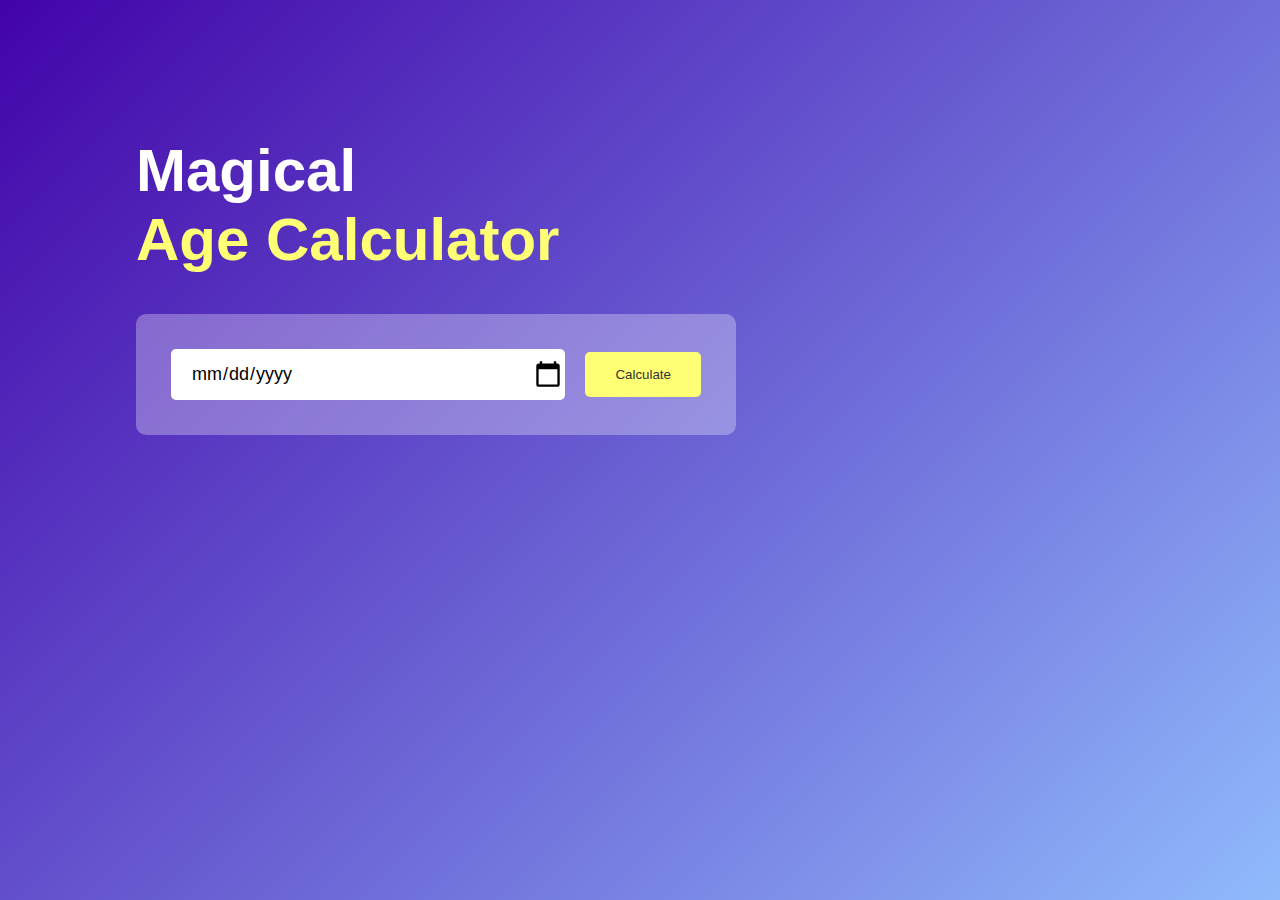
<file: age-calculator/index.html>
<!DOCTYPE html>
<html lang="en">

<head>
    <meta charset="UTF-8">
    <meta name="viewport" content="width=device-width, initial-scale=1.0">
    <title>Age Calculator</title>
    <link rel='stylesheet' type='text/css' media='screen' href='style.css'>
</head>

<body>
    <div class="container">
        <div class="calculator">
            <h1>Magical<br><span>Age Calculator</span></h1>
            <div class="input-box">
                <input type="date" id="date">
                <button onclick="calculateAge()">Calculate</button>
            </div>
            <p id="result"></p>
        </div>
    </div>
    <script src="script.js"></script>
</body>

</html>
</file>
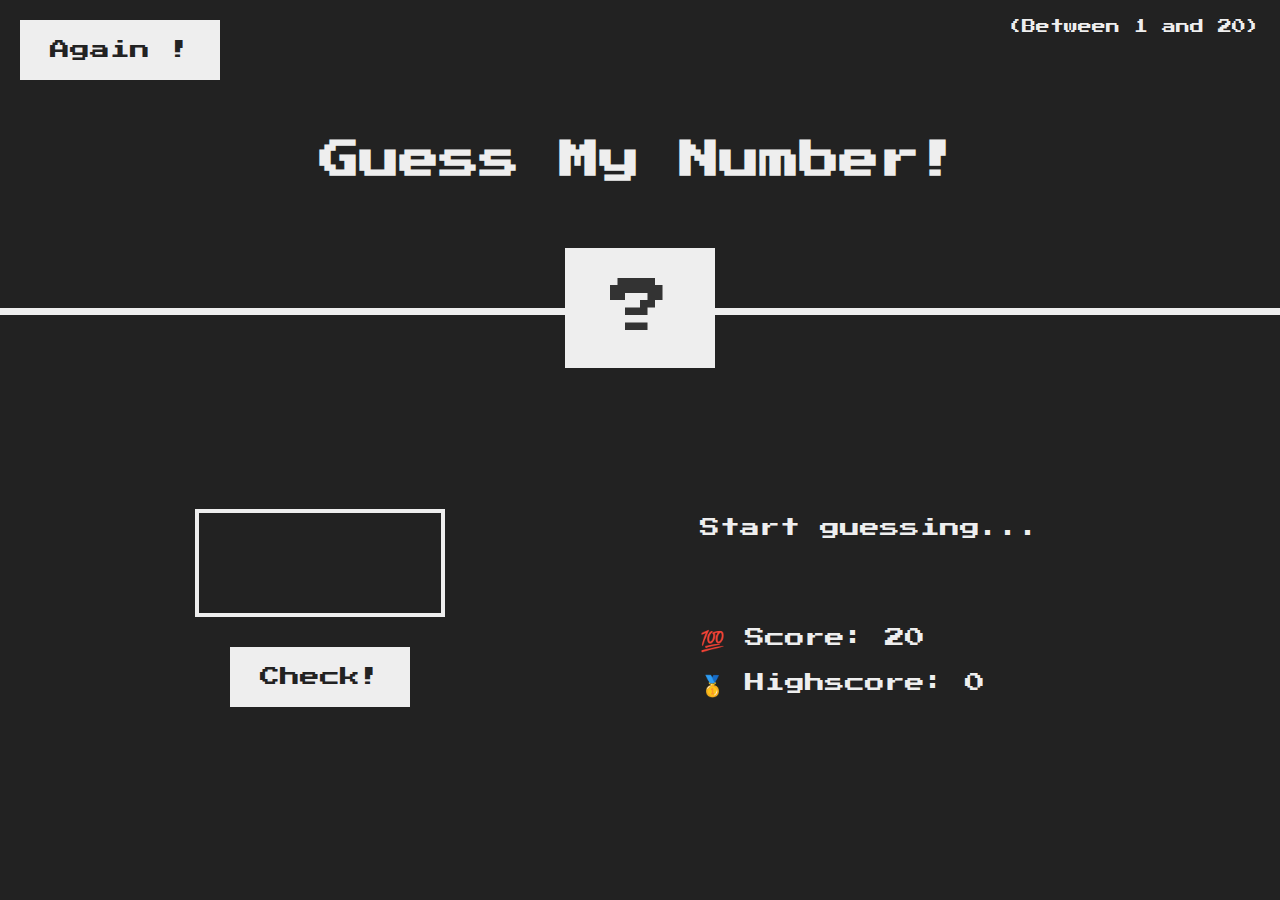
<file: guess-my-number/index.html>
<!DOCTYPE html>
<html lang="en">

<head>
    <meta charset="UTF-8" />
    <meta name="viewport" content="width=device-width, initial-scale=1.0" />
    <title>Guess My Number</title>
    <link rel="stylesheet" type="text/css" media="screen" href="style.css" />
</head>
<header>
    <h1>Guess My Number!</h1>
    <p class="between">(Between 1 and 20)</p>
    <button class="btn again">Again !</button>
    <div class="number">?</div>
</header>
<main>
    <section class="left">
        <input type="number" class="guess">
        <button class="btn check">Check!</button>
    </section>
    <section class="right">
        <p class="message">Start guessing...</p>
        <p class="label-score">💯 Score: <span class="score">20</span></p>
        <p class="high-score">🥇 Highscore: <span class="highscore">0</span></p>
    </section>
</main>

<body>
    <script src="script.js"></script>
</body>

</html>
</file>
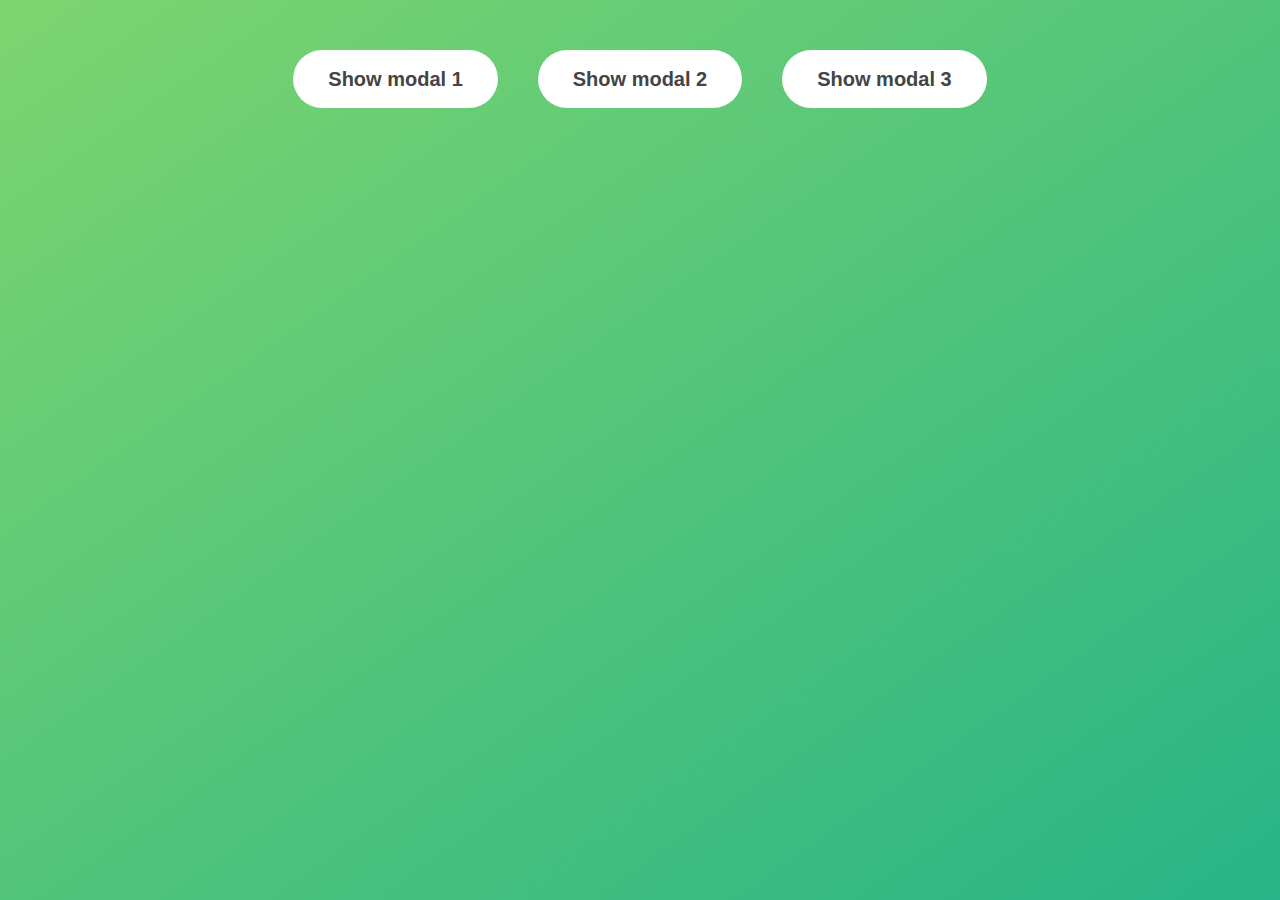
<file: modal-window/index.html>
<!DOCTYPE html>
<html lang="en">

<head>
    <meta charset="UTF-8" />
    <meta name="viewport" content="width=device-width, initial-scale=1.0" />
    <meta http-equiv="X-UA-Compatible" content="ie=edge" />
    <link rel="stylesheet" href="style.css" />
    <title>Modal window</title>
</head>

<body>
    <button class="show-modal">Show modal 1</button>
    <button class="show-modal">Show modal 2</button>
    <button class="show-modal">Show modal 3</button>

    <div class="modal hidden">
        <button class="close-modal">&times;</button>
        <h1>I'm a modal window 😍</h1>
        <p>
            Lorem ipsum dolor sit amet, consectetur adipisicing elit, sed do eiusmod
            tempor incididunt ut labore et dolore magna aliqua. Ut enim ad minim
            veniam, quis nostrud exercitation ullamco laboris nisi ut aliquip ex ea
            commodo consequat. Duis aute irure dolor in reprehenderit in voluptate
            velit esse cillum dolore eu fugiat nulla pariatur. Excepteur sint
            occaecat cupidatat non proident, sunt in culpa qui officia deserunt
            mollit anim id est laborum.
        </p>
    </div>
    <div class="overlay hidden"></div>

    <script src="script.js"></script>
</body>

</html>
</file>
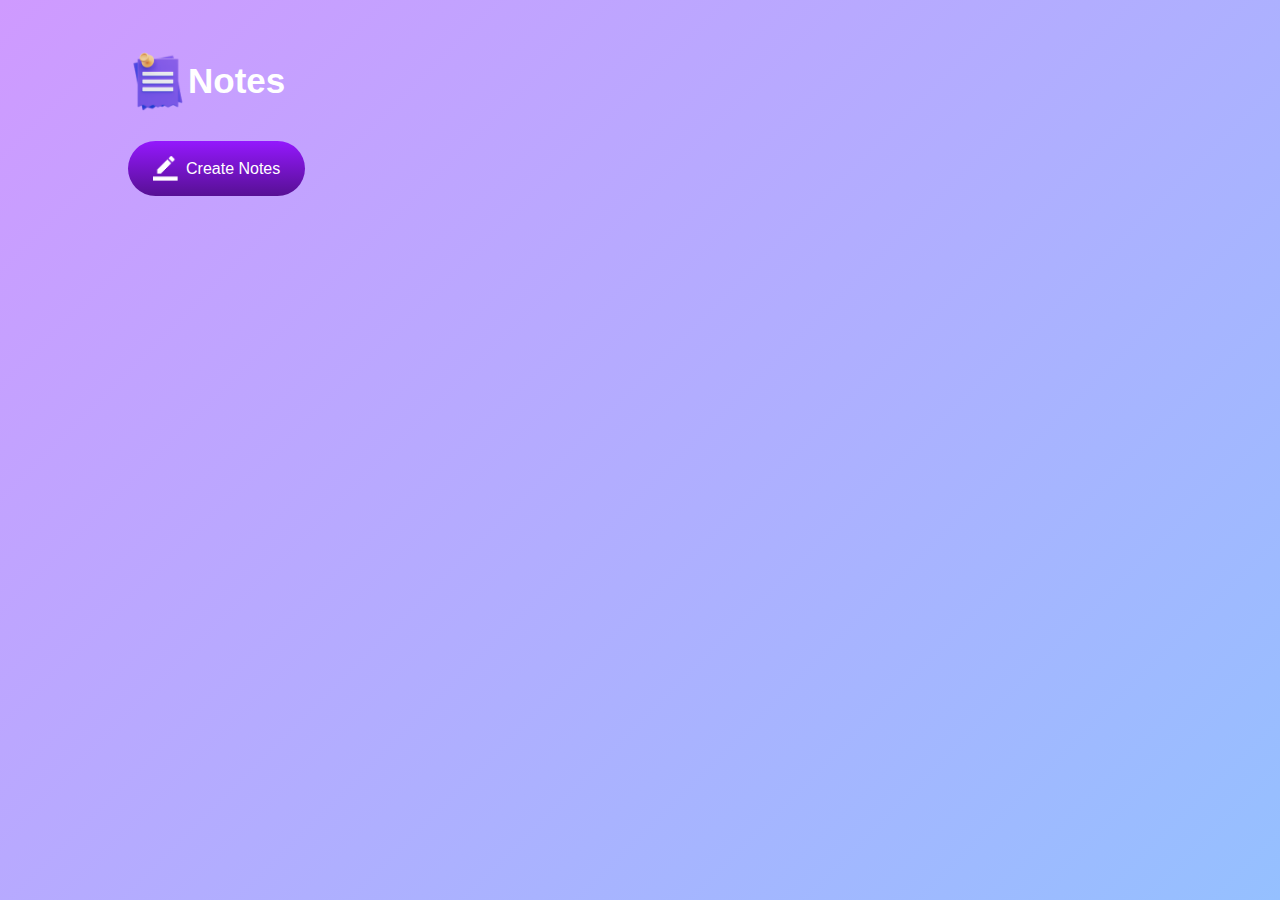
<file: notes-app/index.html>
<!DOCTYPE html>
<html lang="en">

<head>
    <meta charset="UTF-8">
    <meta name="viewport" content="width=device-width, initial-scale=1.0">
    <title>Notes App</title>
    <link rel='stylesheet' type='text/css' media='screen' href='style.css'>
</head>

<body>
    <div class="container">
        <h1><img src="images/notes.png"> Notes</h1>
        <button class="btn"> <img src="images/edit.png"> Create Notes</button>
        <div class="notes-container">
            <!-- <p contenteditable="true" class="input-box">
                <img src="images/delete.png">
            </p> -->
        </div>
    </div>
    <script src="script.js"></script>
</body>

</html>
</file>
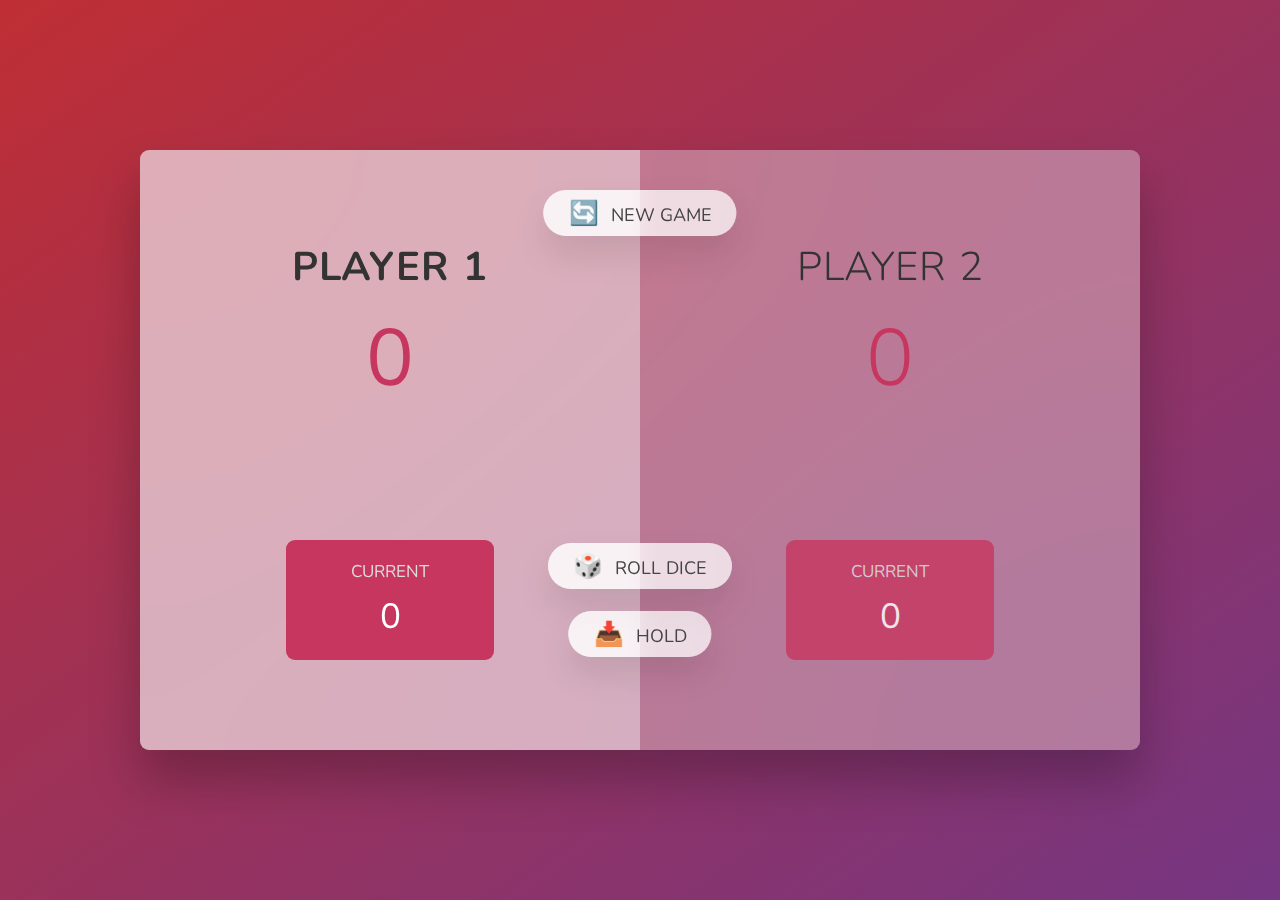
<file: pig-game/index.html>
<!DOCTYPE html>
<html lang="en">

<head>
    <meta charset="UTF-8" />
    <meta name="viewport" content="width=device-width, initial-scale=1.0" />
    <meta http-equiv="X-UA-Compatible" content="ie=edge" />
    <link rel="stylesheet" href="style.css" />
    <title>Pig Game</title>
</head>

<body>
    <main>
        <section class="player player--0 player--active">
            <h2 class="name" id="name--0">Player 1</h2>
            <p class="score" id="score--0">43</p>
            <div class="current">
                <p class="current-label">Current</p>
                <p class="current-score" id="current--0">0</p>
            </div>
        </section>
        <section class="player player--1">
            <h2 class="name" id="name--1">Player 2</h2>
            <p class="score" id="score--1">24</p>
            <div class="current">
                <p class="current-label">Current</p>
                <p class="current-score" id="current--1">0</p>
            </div>
        </section>

        <img src="images/dice-5.png" alt="Playing dice" class="dice" />
        <button class="btn btn--new">🔄 New game</button>
        <button class="btn btn--roll">🎲 Roll dice</button>
        <button class="btn btn--hold">📥 Hold</button>
    </main>
    <script src="script.js"></script>
</body>

</html>
</file>
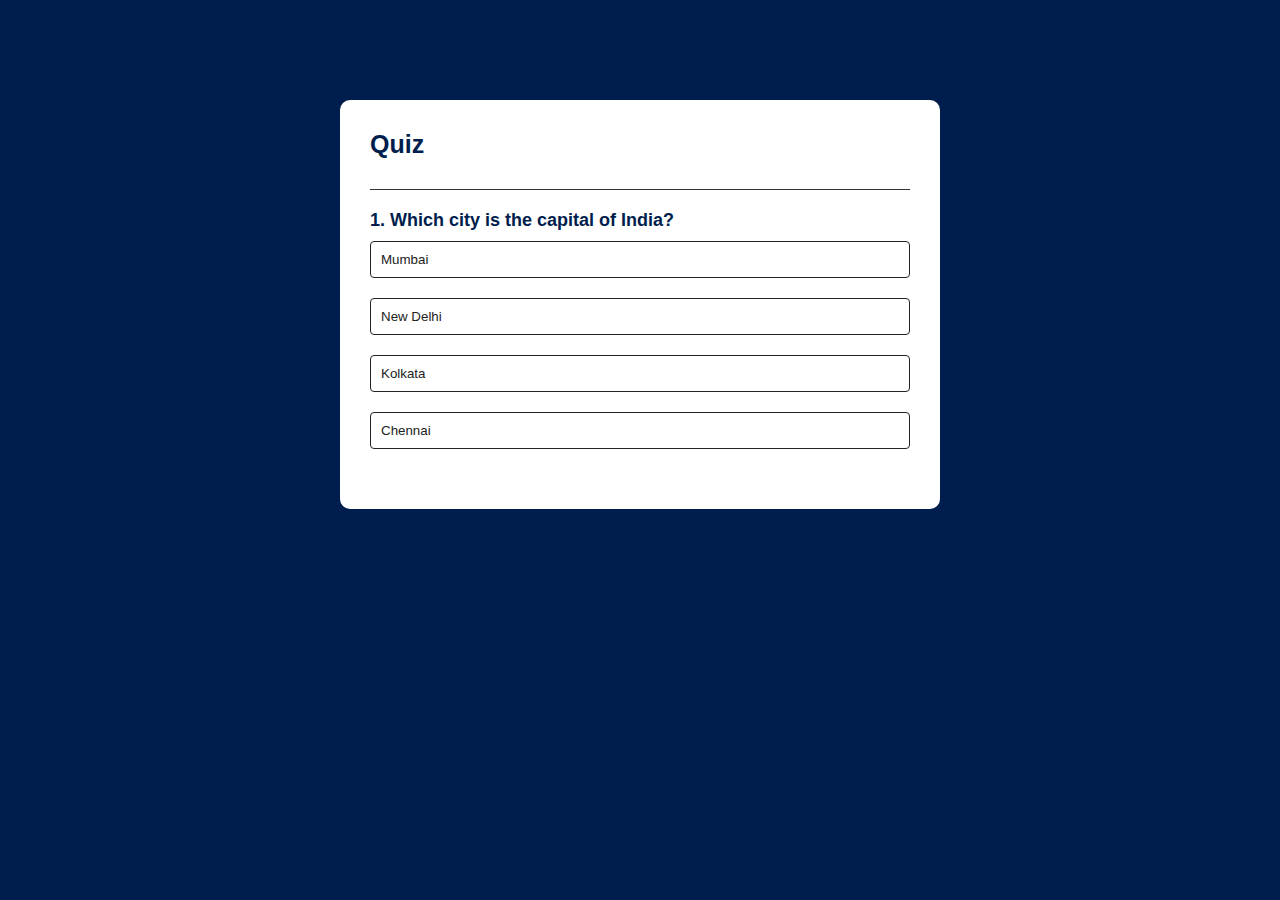
<file: quiz-app/index.html>
<!DOCTYPE html>
<html lang="en">

<head>
    <meta charset="UTF-8">
    <meta name="viewport" content="width=device-width, initial-scale=1.0">
    <title>Quiz App</title>
    <link rel='stylesheet' type='text/css' media='screen' href='style.css'>
</head>

<body>
    <div class="app">
        <h1>Quiz</h1>
        <div class="quiz">
            <h2 id="question">Questions here.</h2>
            <div id="answer-buttons">
                <button class="btn">Ans 1</button>
                <button class="btn">Ans 2</button>
                <button class="btn">Ans 3</button>
                <button class="btn">Ans 4</button>
            </div>
            <button id="next-btn">Next</button>
        </div>
    </div>

    <script src="script.js"></script>
</body>

</html>
</file>
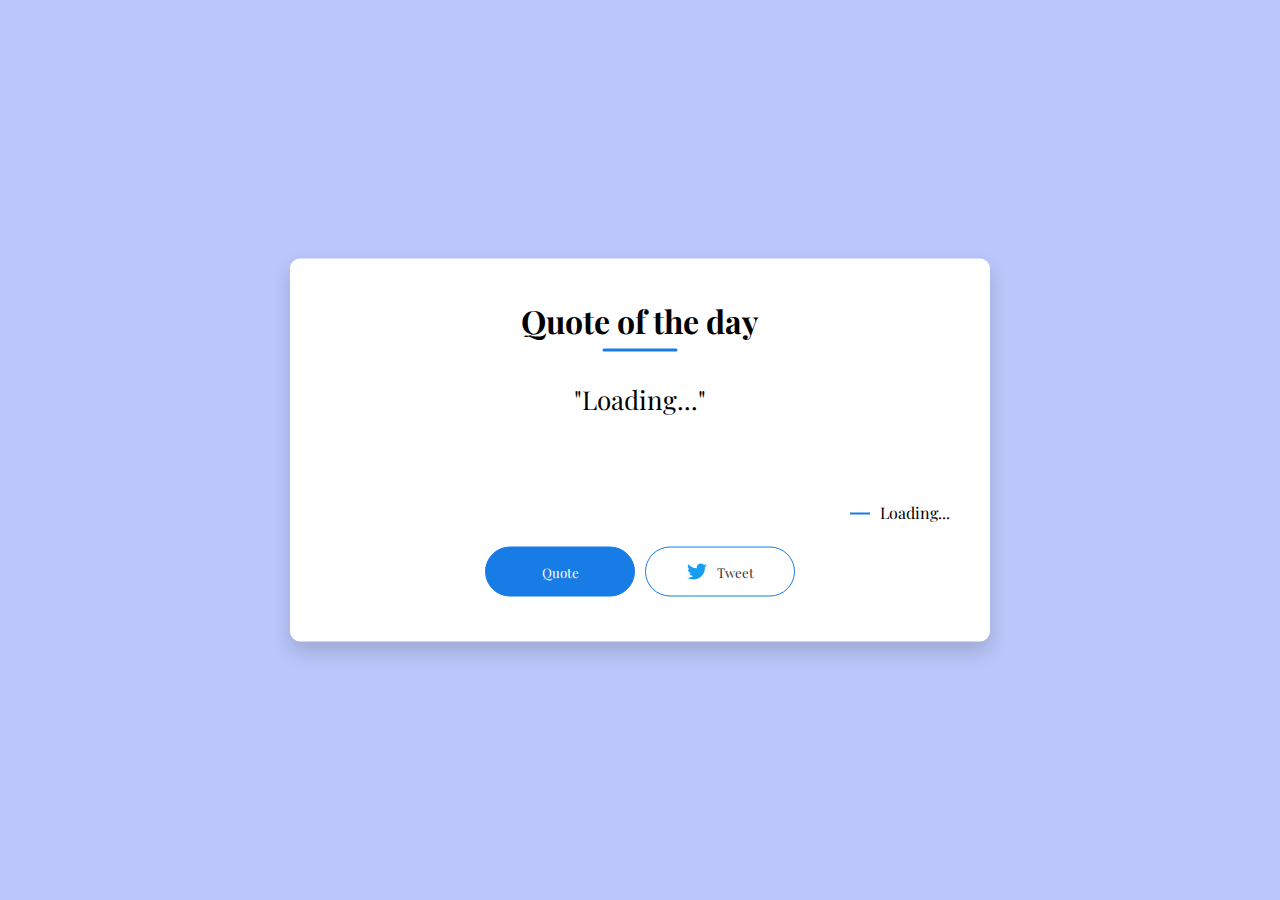
<file: quote-generator/index.html>
<!DOCTYPE html>
<html lang="en">

<head>
    <meta charset="UTF-8">
    <meta name="viewport" content="width=device-width, initial-scale=1.0">
    <title>Quote Generator</title>
    <link rel='stylesheet' type='text/css' media='screen' href='style.css'>
</head>
</head>
<div class="quote-box">
    <h2>Quote of the day</h2>
    <blockquote id="quote">Loading...</blockquote>
    <span id="author">Loading...</span>
    <div>
        <button onclick="getQuote(apiURL)">Quote</button>
        <button onclick="tweet()"> <img src="twitter.png">Tweet</button>
    </div>
</div>

<body>
    <script src="script.js"></script>
</body>

</html>
</file>
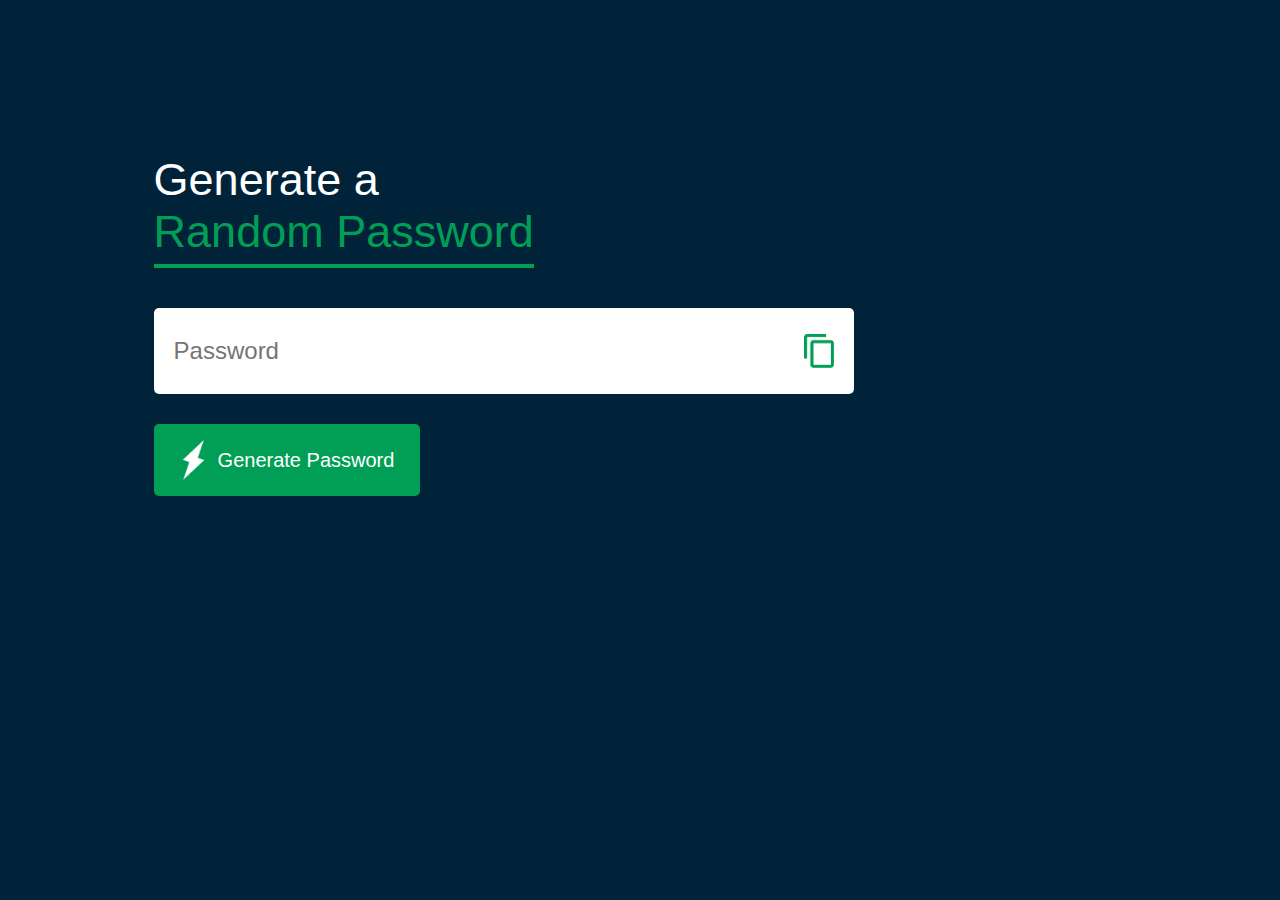
<file: random-password-generator/index.html>
<!DOCTYPE html>
<html lang="en">

<head>
    <meta charset="UTF-8">
    <meta name="viewport" content="width=device-width, initial-scale=1.0">
    <title>Random Password Generator</title>
    <link rel='stylesheet' type='text/css' media='screen' href='style.css'>
</head>

<body>
    <div class="container">
        <h1>Generate a <br> <span>Random Password</span></h1>
        <div class="display">
            <input type="text" id="password" placeholder="Password">
            <img src="images/copy.png" id="copyBtn">
        </div>
        <button onclick="createPassword()"> <img src="images/generate.png" alt=""> Generate Password</button>
    </div>
    <script src="script.js"></script>
</body>

</html>
</file>
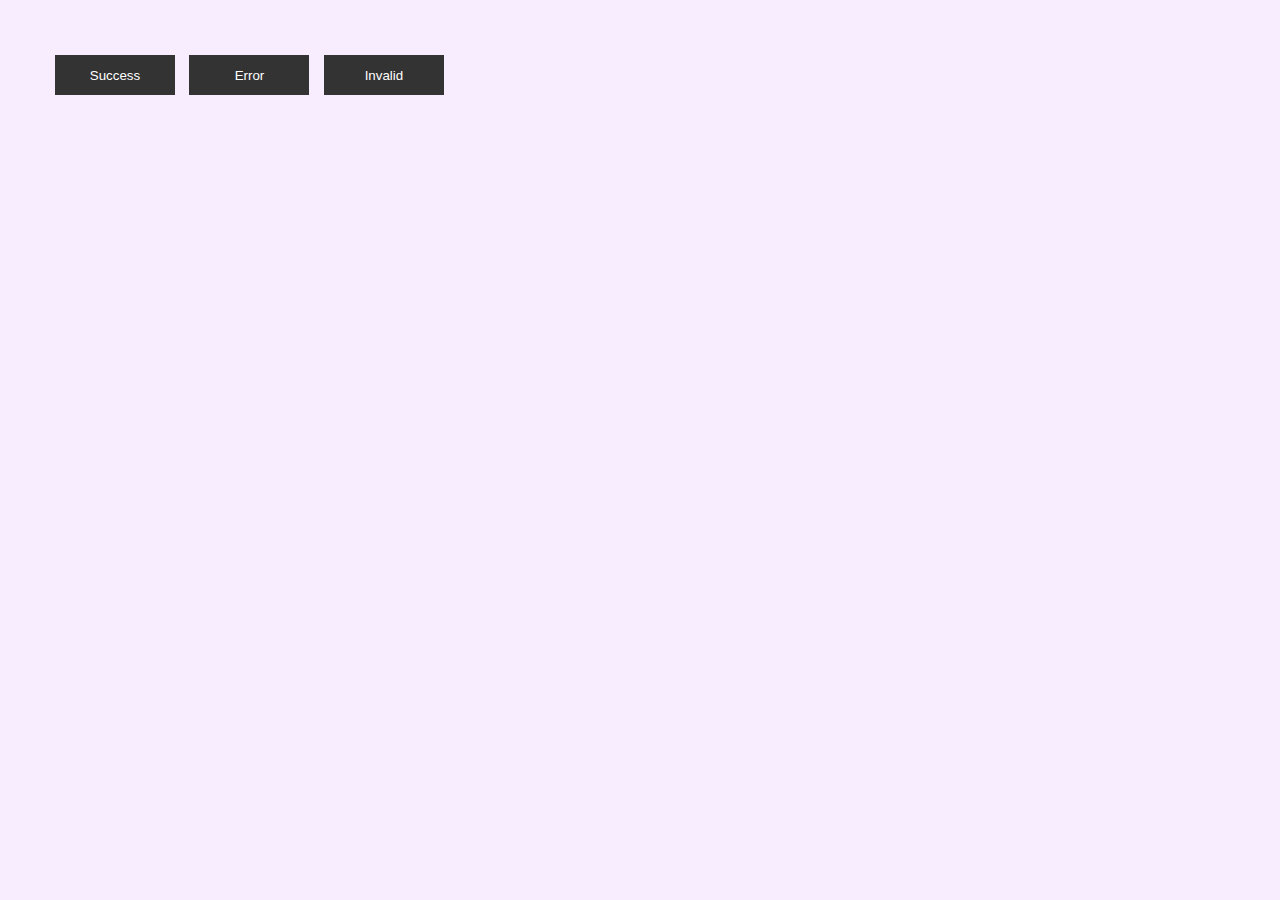
<file: snack-bar/index.html>
<!DOCTYPE html>
<html lang="en">

<head>
    <meta name="referrer" content="strict-origin" />
    <meta http-equiv="Content-Type" content="text/html;charset=UTF-8">
    <meta name="viewport" content="width=device-width, initial-scale=1.0">
    <title>Snack Bar</title>
    <link rel="stylesheet" href="https://cdnjs.cloudflare.com/ajax/libs/font-awesome/6.5.2/css/all.min.css">
    <link rel='stylesheet' type='text/css' media='screen' href='style.css'>
</head>

<body>
    <div class="buttons">
        <button onclick="toast(msgSuccess)">Success</button>
        <button onclick="toast(msgError)">Error</button>
        <button onclick="toast(msgInvalid)">Invalid</button>
    </div>

    <div id="toast-box"></div>
    <script src="script.js"></script>
</body>

</html>
</file>
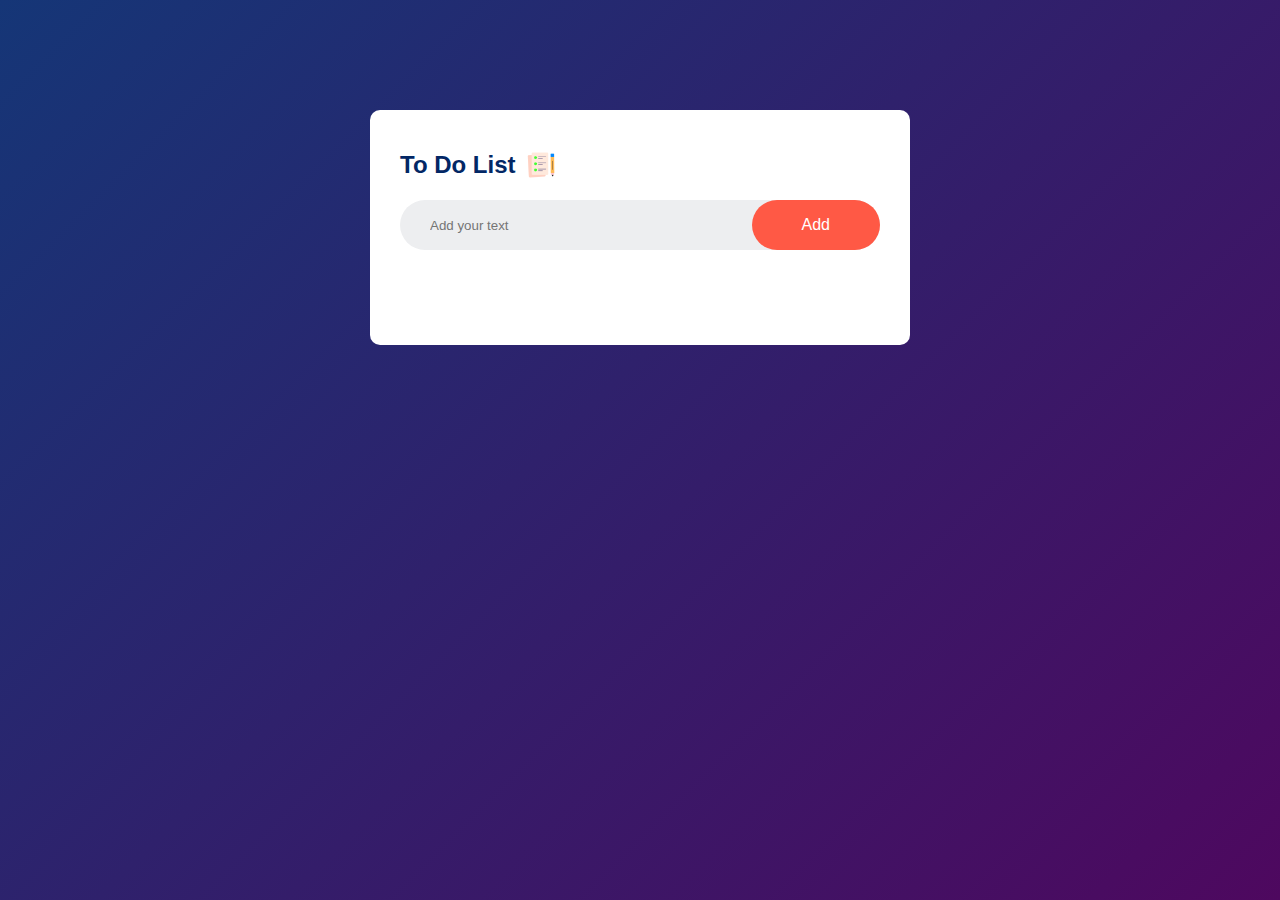
<file: to-do-list/index.html>
<!DOCTYPE html>
<html lang="en">

<head>
    <meta charset="UTF-8">
    <meta name="viewport" content="width=device-width, initial-scale=1.0">
    <title>To Do List</title>
    <link rel='stylesheet' type='text/css' media='screen' href='style.css'>
</head>

<body>
    <div class="container">
        <div class="to-do-app">
            <h2>To Do List <img src="images/icon.png" alt=""> </h2>
            <div class="row">
                <input type="text" name="" id="input-box" placeholder="Add your text">
                <button onclick="addTask()">Add</button>
            </div>
            <ul id="list-container">                
            </ul>
        </div>
    </div>
    <script src="script.js"></script>
</body>

</html>
</file>
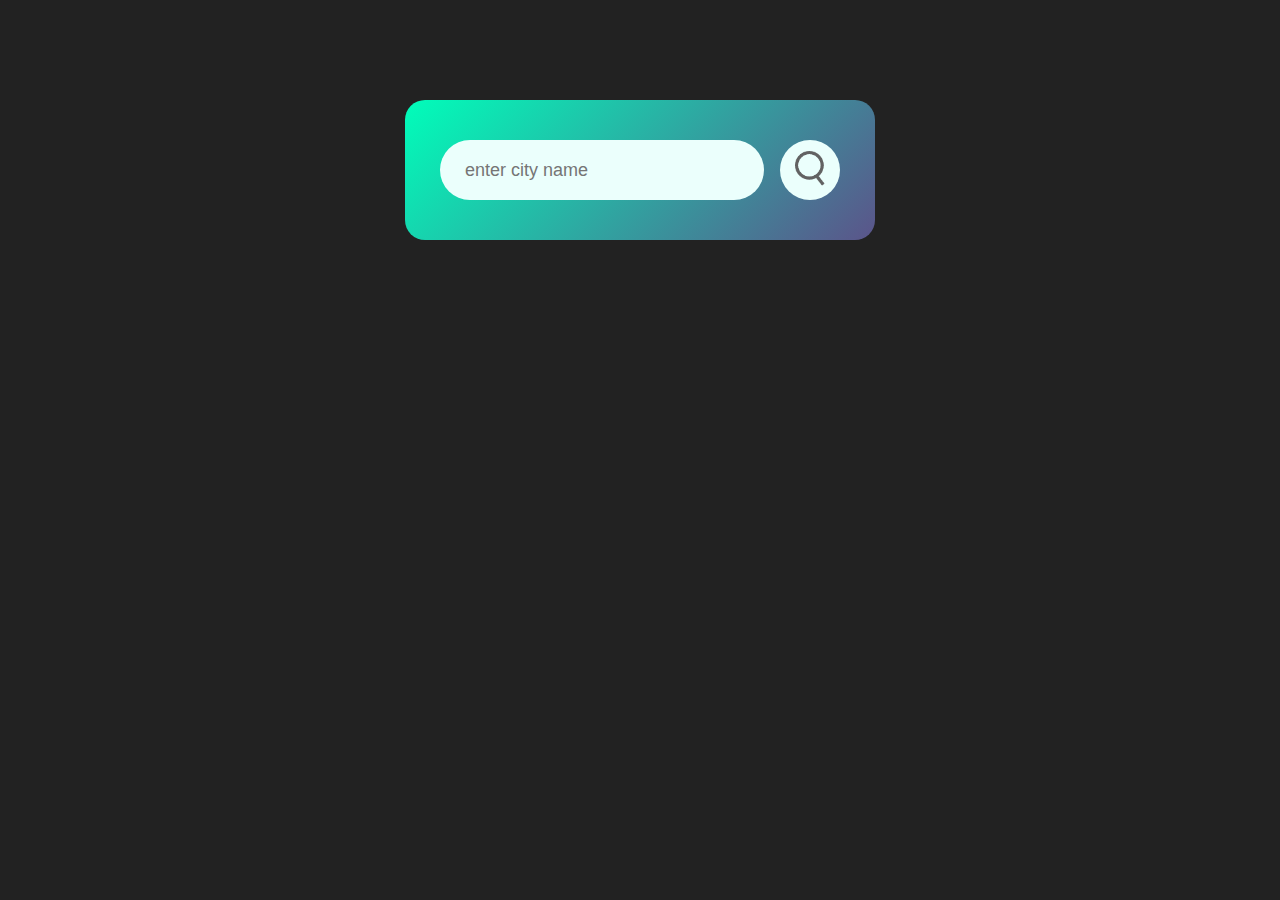
<file: weather-app/index.html>
<!DOCTYPE html>
<html>

<head>
    <meta name='viewport' content='width=device-width, initial-scale=1'>
    <title>Weather App</title>
    <link rel='stylesheet' type='text/css' media='screen' href='style.css'>
    <meta charset='utf-8'>
    <meta http-equiv='X-UA-Compatible' content='IE=edge'>
</head>

<body>
    <div class="card">
        <div class="search">
            <input type="text" placeholder="enter city name" spellcheck="false">
            <button><img src="images/search.png" alt=""></button>
        </div>
        <div class="error">
            <p>Invalid City Name</p>
        </div>
        <div class="weather">
            <img src="images/rain.png" class="weather-icon">
            <h1 class="temp">21°C</h1>
            <h2 class="city">Zurich</h2>
            <div class="details">
                <div class="col">
                    <img src="images/humidity.png" alt="">
                    <div>
                        <p class="humidity">37%</p>
                        <p>Humidity</p>
                    </div>
                </div>
                <div class="col">
                    <img src="images/wind.png" alt="">
                    <div>
                        <p class="wind">18 kmph</p>
                        <p>Wind</p>
                    </div>
                </div>
            </div>
        </div>
    </div>
    <script src="script.js"></script>
</body>

</html>
</file>
<file: age-calculator/style.css>
* {
    margin: 0;
    padding: 0;
    font-family: 'Poppins', sans-serif;
    box-sizing: border-box;
}

.container {
    width: 100%;
    min-height: 100vh;
    background: linear-gradient(135deg, #4203a9, #90bafc);
    color: #fff;
    padding: 10px;
}

.calculator {
    width: 100%;
    max-width: 600px;
    margin-left: 10%;
    margin-top: 10%;
}

.calculator h1 {
    font-size: 60px;
}

.calculator h1 span {
    color: #ffff76;
}

.input-box {
    margin: 40px 0px;
    padding: 35px;
    border-radius: 10px;
    background-color: rgba(255, 255, 255, 0.3);
    display: flex;
    align-items: center;
}

.input-box input {
    flex: 1;
    margin-right: 20px;
    padding: 14px 20px;
    border: 0;
    outline: 0;
    font-size: 18px;
    border-radius: 5px;
    position: relative;
}

.input-box button {
    background: #ffff76;
    border: 0;
    outline: 0;
    padding: 15px 30px;
    border-radius: 5px;
    font-weight: 500;
    color: #333;
    cursor: pointer;
}

.input-box input::-webkit-calendar-picker-indicator {
    top: 0;
    left: 0;
    right: 0;
    bottom: 0;
    width: auto;
    height: auto;
    position: absolute;
    background-position: calc(100%);
    background-size: 30px;
    cursor: pointer;
}

#result {
    font-size: 25px;
}

#result span {
    color: #ffff76;
}
</file>
<file: guess-my-number/style.css>
@import url('https://fonts.googleapis.com/css?family=Press+Start+2P&display=swap');

* {
    margin: 0;
    padding: 0;
    box-sizing: inherit;
}

html {
    font-size: 62.5%;
    box-sizing: border-box;
}

body {
    font-family: 'Press Start 2P', sans-serif;
    color: #eee;
    background-color: #222;
}

header {
    position: relative;
    height: 35vh;
    border-bottom: 7px solid #eee;
}

main {
    height: 65vh;
    color: #eee;
    display: flex;
    align-items: center;
    justify-content: space-around;
}

.left {
    width: 52rem;
    display: flex;
    align-items: center;
    flex-direction: column;
}

.right {
    width: 52rem;
    font-size: 2rem;
}

h1 {
    font-size: 4rem;
    text-align: center;
    position: absolute;
    width: 100%;
    left: 50%;
    top: 52%;
    transform: translate(-50%, -50%);
}

.number {
    background: #eee;
    color: #333;
    font-size: 6rem;
    width: 15rem;
    padding: 3rem 0rem;
    text-align: center;
    position: absolute;
    bottom: 0;
    left: 50%;
    transform: translate(-50%, 50%);
}

.between {
    font-size: 1.4rem;
    position: absolute;
    top: 2rem;
    right: 2rem;
}

.again {
    position: absolute;
    top: 2rem;
    left: 2rem;
}

.guess {
    background: none;
    border: 4px solid #eee;
    font-family: inherit;
    color: inherit;
    font-size: 5rem;
    padding: 2.5rem;
    width: 25rem;
    text-align: center;
    display: block;
    margin-bottom: 3rem;
}

.btn {
    border: none;
    background-color: #eee;
    color: #222;
    font-size: 2rem;
    font-family: inherit;
    cursor: pointer;
    padding: 2rem 3rem;
}

.btn:hover {
    background-color: #ccc;
}

.message {
    margin-bottom: 8rem;
    height: 3rem;
}

.label-score {
    margin-bottom: 2rem;
}
</file>
<file: modal-window/style.css>
* {
    margin: 0;
    padding: 0;
    box-sizing: inherit;
}

html {
    font-size: 62.5%;
    box-sizing: border-box;
}

body {
    font-family: sans-serif;
    color: #333;
    line-height: 1.5;
    height: 100vh;
    position: relative;
    display: flex;
    align-items: flex-start;
    justify-content: center;
    background: linear-gradient(to top left, #28b487, #7dd56f);
}

.show-modal {
    font-size: 2rem;
    font-weight: 600;
    padding: 1.75rem 3.5rem;
    margin: 5rem 2rem;
    border: none;
    background-color: #fff;
    color: #444;
    border-radius: 10rem;
    cursor: pointer;
}

.close-modal {
    position: absolute;
    top: 1.2rem;
    right: 2rem;
    font-size: 5rem;
    color: #333;
    cursor: pointer;
    border: none;
    background: none;
}

h1 {
    font-size: 2.5rem;
    margin-bottom: 2rem;
}

p {
    font-size: 1.8rem;
}

/* -------------------------- */
/* CLASSES TO MAKE MODAL WORK */
.hidden {
    display: none;
}

.modal {
    position: absolute;
    top: 50%;
    left: 50%;
    transform: translate(-50%, -50%);
    width: 70%;

    background-color: white;
    padding: 6rem;
    border-radius: 5px;
    box-shadow: 0 3rem 5rem rgba(0, 0, 0, 0.3);
    z-index: 10;
}

.overlay {
    position: absolute;
    top: 0;
    left: 0;
    width: 100%;
    height: 100%;
    background-color: rgba(0, 0, 0, 0.6);
    backdrop-filter: blur(3px);
    z-index: 5;
}
</file>
<file: notes-app/style.css>
* {
    margin: 0;
    padding: 0;
    font-family: 'Poppins', sans-serif;
    box-sizing: border-box;
}

.container {
    width: 100%;
    min-height: 100vh;
    background: linear-gradient(135deg, #cf9aff, #95c0ff);
    color: #fff;
    padding-top: 4%;
    padding-left: 10%;
}

.container h1 {
    display: flex;
    align-items: center;
    font-size: 35px;
    font-weight: 600;
}

.container h1 img {
    width: 60px;
}

.container button img {
    width: 25px;
    margin-right: 8px;
}

.container button {
    display: flex;
    align-items: center;
    background: linear-gradient(#9418fd, #571094);
    color: #fff;
    font-size: 16px;
    outline: 0;
    border: 0;
    border-radius: 40px;
    padding: 15px 25px;
    margin: 30px 0px 20px;
}

.input-box {
    position: relative;
    width: 100%;
    max-width: 500px;
    min-height: 150px;
    background: #fff;
    color: #333;
    padding: 20px;
    margin: 20px 0;
    outline: none;
    border-radius: 5px;

}

.input-box img {
    width: 25px;
    position: absolute;
    bottom: 15px;
    right: 15px;
    cursor: pointer;
}
</file>
<file: pig-game/style.css>
@import url('https://fonts.googleapis.com/css2?family=Nunito&display=swap');

* {
    margin: 0;
    padding: 0;
    box-sizing: inherit;
}

html {
    font-size: 62.5%;
    box-sizing: border-box;
}

body {
    font-family: 'Nunito', sans-serif;
    font-weight: 400;
    height: 100vh;
    color: #333;
    background-image: linear-gradient(to top left, #753682 0%, #bf2e34 100%);
    display: flex;
    align-items: center;
    justify-content: center;
}

/* LAYOUT */
main {
    position: relative;
    width: 100rem;
    height: 60rem;
    background-color: rgba(255, 255, 255, 0.35);
    backdrop-filter: blur(200px);
    filter: blur();
    box-shadow: 0 3rem 5rem rgba(0, 0, 0, 0.25);
    border-radius: 9px;
    overflow: hidden;
    display: flex;
}

.player {
    flex: 50%;
    padding: 9rem;
    display: flex;
    flex-direction: column;
    align-items: center;
    transition: all 0.75s;
}

/* ELEMENTS */
.name {
    position: relative;
    font-size: 4rem;
    text-transform: uppercase;
    letter-spacing: 1px;
    word-spacing: 2px;
    font-weight: 300;
    margin-bottom: 1rem;
}

.score {
    font-size: 8rem;
    font-weight: 300;
    color: #c7365f;
    margin-bottom: auto;
}

.player--active {
    background-color: rgba(255, 255, 255, 0.4);
}

.player--active .name {
    font-weight: 700;
}

.player--active .score {
    font-weight: 400;
}

.player--active .current {
    opacity: 1;
}

.current {
    background-color: #c7365f;
    opacity: 0.8;
    border-radius: 9px;
    color: #fff;
    width: 65%;
    padding: 2rem;
    text-align: center;
    transition: all 0.75s;
}

.current-label {
    text-transform: uppercase;
    margin-bottom: 1rem;
    font-size: 1.7rem;
    color: #ddd;
}

.current-score {
    font-size: 3.5rem;
}

/* ABSOLUTE POSITIONED ELEMENTS */
.btn {
    position: absolute;
    left: 50%;
    transform: translateX(-50%);
    color: #444;
    background: none;
    border: none;
    font-family: inherit;
    font-size: 1.8rem;
    text-transform: uppercase;
    cursor: pointer;
    font-weight: 400;
    transition: all 0.2s;

    background-color: white;
    background-color: rgba(255, 255, 255, 0.6);
    backdrop-filter: blur(10px);

    padding: 0.7rem 2.5rem;
    border-radius: 50rem;
    box-shadow: 0 1.75rem 3.5rem rgba(0, 0, 0, 0.1);
}

.btn::first-letter {
    font-size: 2.4rem;
    display: inline-block;
    margin-right: 0.7rem;
}

.btn--new {
    top: 4rem;
}

.btn--roll {
    top: 39.3rem;
}

.btn--hold {
    top: 46.1rem;
}

.btn:active {
    transform: translate(-50%, 3px);
    box-shadow: 0 1rem 2rem rgba(0, 0, 0, 0.15);
}

.btn:focus {
    outline: none;
}

.dice {
    position: absolute;
    left: 50%;
    top: 16.5rem;
    transform: translateX(-50%);
    height: 10rem;
    box-shadow: 0 2rem 5rem rgba(0, 0, 0, 0.2);
}

.player--winner {
    background-color: #2f2f2f;
}

.player--winner .name {
    font-weight: 700;
    color: #c7365f;
}

.hidden {
    display: none;
}
</file>
<file: quiz-app/style.css>
* {
    margin: 0;
    padding: 0;
    font-family: 'Poppins', sans-serif;
    box-sizing: border-box;
}

body {
    background: #001e4d;
}

.app {
    background: #fff;
    width: 90%;
    max-width: 600px;
    margin: 100px auto 0;
    border-radius: 10px;
    padding: 30px;
}

.app h1 {
    font-size: 25px;
    color: #001e4d;
    font-weight: 600;
    border-bottom: 1px solid #333;
    padding-bottom: 30px;
}

.quiz {
    padding: 20px 0;
}

.quiz h2 {
    font-size: 18px;
    color: #001e4d;
    font-weight: 600;
}

.btn {
    background: #fff;
    color: #222;
    font-weight: 500;
    width: 100%;
    border: 1px solid #222;
    padding: 10px;
    margin: 10px 0;
    text-align: left;
    border-radius: 4px;
    cursor: pointer;
    transition: all 0.4s;
}

.btn:hover:not([disabled]) {
    background: #222;
    color: #fff;
}

.btn:disabled {
    cursor: no-drop;
}

#next-btn {
    background: #001e4d;
    color: #fff;
    font-weight: 500;
    width: 150px;
    border: 0;
    padding: 10px;
    margin: 20px auto 0;
    border-radius: 4px;
    cursor: pointer;
    display: none;
}

.correct {
    background: #9aebc9;
}


.incorrect {
    background: #ff9393;
}
</file>
<file: quote-generator/style.css>
@import url('https://fonts.googleapis.com/css2?family=Playfair+Display:ital,wght@0,400..900;1,400..900&display=swap');

* {
    margin: 0;
    padding: 0;
    font-family: 'Poppins', sans-serif;
    box-sizing: border-box;
    font-family: "Playfair Display", serif;
}

body {
    background: #bbc6fa;
}

.quote-box {
    background: #fff;
    width: 700px;
    position: absolute;
    top: 50%;
    left: 50%;
    transform: translate(-50%, -50%);
    padding: 40px;
    border-radius: 10px;
    text-align: center;
    box-shadow: 0 10px 20px 0px rgba(0, 0, 0, 0.15);
}

.quote-box h2 {
    font-size: 32px;
    margin-bottom: 40px;
    position: relative;
}

.quote-box h2::after {
    content: '';
    width: 75px;
    height: 3px;
    border-radius: 3px;
    background: rgb(23, 124, 229);
    position: absolute;
    bottom: -10px;
    left: 50%;
    transform: translateX(-50%);
}

.quote-box blockquote {
    font-size: 26px;
    min-height: 110px;
}

.quote-box blockquote::before,
.quote-box blockquote::after {
    content: '"';
}

.quote-box span {
    display: block;
    margin-top: 10px;
    float: right;
    position: relative;
}

.quote-box span::before {
    content: '';
    width: 20px;
    height: 2px;
    background: rgb(23, 124, 229);
    position: absolute;
    top: 50%;
    left: -30px;
}

.quote-box div {
    width: 100%;
    margin-top: 50px;
    display: flex;
    justify-content: center;
}

.quote-box button {
    background: rgb(23, 124, 229);
    color: #fff;
    border-radius: 25px;
    border: 1px solid rgb(23, 124, 229);
    width: 150px;
    height: 50px;
    display: flex;
    align-items: center;
    justify-content: center;
    margin: 5px;
    cursor: pointer;
}

.quote-box button img {
    width: 20px;
    margin-right: 10px;
}

.quote-box button:nth-child(2) {
    background: transparent;
    color: #333;
}
</file>
<file: random-password-generator/style.css>
* {
    margin: 0;
    padding: 0;
    font-family: 'Poppins', sans-serif;
    box-sizing: border-box;
}

body {
    background: #002339;
    color: #fff;
}

.container {
    margin: 12%;
    width: 90%;
    max-width: 700px;
}

.display {
    width: 100%;
    margin-top: 50px;
    margin-bottom: 30px;
    background: #fff;
    color: #333;
    display: flex;
    align-items: center;
    justify-content: space-between;
    padding: 26px 20px;
    border-radius: 5px;
}

.container h1 {
    font-weight: 500;
    font-size: 45px;
}

.container h1 span {
    color: #019f55;
    border-bottom: 4px solid #019f55;
    padding-bottom: 7px;
}

.display img {
    width: 30px;
    cursor: pointer;
}

.display input {
    border: 0;
    outline: 0;
    font-size: 24px;
}

.container button img {
    width: 28px;
    margin-right: 10px;
}

.container button {
    border: 0;
    outline: 0;
    background: #019f55;
    color: #fff;
    font-size: 20px;
    font-weight: 300;
    display: flex;
    align-items: center;
    justify-content: center;
    padding: 16px 26px;
    border-radius: 5px;
    cursor: pointer;
}
</file>
<file: snack-bar/style.css>
* {
    margin: 0;
    padding: 0;
    font-family: 'Poppins', sans-serif;
    box-sizing: border-box;
}

body {
    background: #f7edff;
}

.buttons {
    margin: 50px;
}


.buttons button {
    border: 0;
    outline: 0;
    cursor: pointer;
    background: #333;
    color: #fff;
    width: 120px;
    height: 40px;
    margin: 5px;
}

#toast-box {
    position: absolute;
    bottom: 30px;
    right: 30px;
    display: flex;
    align-items: flex-end;
    flex-direction: column;
    overflow: hidden;
    padding: 20px;
}

.toast {
    width: 400px;
    height: 80px;
    background: #fff;
    font-weight: 500;
    margin: 15px 0;
    box-shadow: 0 0 20px rgba(0, 0, 0, 0.3);
    display: flex;
    align-items: center;
    position: relative;
    transform: translateX(100%);
    animation: moveleft 0.5s linear forwards;
}

.toast i {
    margin: 0 20px;
    font-size: 35px;
    color: green;
}

.toast.error i {
    color: red;
}

.toast.invalid i {
    color: orange
}

.toast::after {
    content: '';
    position: absolute;
    left: 0;
    bottom: 0;
    width: 100%;
    height: 5px;
    background: green;
    animation: anim 5s linear forwards;
}

@keyframes anim {
    100% {
        width: 0;
    }
}

.toast.error::after {


    background: red;
}

.toast.invalid::after {
    background: orange;
}

@keyframes moveleft {
    100% {
        transform: translateX(0%);
    }
}
</file>
<file: to-do-list/style.css>
* {
    margin: 0;
    padding: 0;
    font-family: 'Poppins', sans-serif;
    box-sizing: border-box;
}

.container {
    width: 100%;
    min-height: 100vh;
    background: linear-gradient(135deg, #153677, #4e085f);
    padding: 10px;
}

.to-do-app {
    width: 100%;
    max-width: 540px;
    background: #fff;
    margin: 100px auto 20px;
    padding: 40px 30px 70px;
    border-radius: 10px;
}

.to-do-app h2 {
    color: #022765;
    display: flex;
    align-items: center;
    margin-bottom: 20px;

}

.to-do-app h2 img {
    width: 30px;
    margin-left: 10px;
}

.row {
    display: flex;
    align-items: center;
    justify-content: space-between;
    background: #edeef0;
    border-radius: 30px;
    padding-left: 20px;
    margin-bottom: 25px;
}

input {
    flex: 1;
    border: none;
    outline: none;
    background: transparent;
    padding: 10px;
    font-weight: 14px;
}

button {
    border: none;
    outline: none;
    padding: 16px 50px;
    background: #ff5945;
    color: #fff;
    font-size: 16px;
    cursor: pointer;
    border-radius: 40px;
}

ul li {
    list-style: none;
    font-size: 17px;
    padding: 12px 8px 12px 50px;
    user-select: none;
    cursor: pointer;
    position: relative;
}

ul li::before {
    content: '';
    position: absolute;
    height: 28px;
    width: 28px;
    border-radius: 50%;
    background-image: url(images/unchecked.png);
    background-size: cover;
    background-position: center;
    top: 12px;
    left: 8px;
}

ul li.checked {
    color: #555;
    text-decoration: line-through;
}

ul li.checked::before {
    background-image: url(images/checked.png);
}

ul li span {
    position: absolute;
    right: 0;
    top: 5px;
    width: 40px;
    height: 40px;
    font-size: 22px;
    color: #555;
    line-height: 40px;
    text-align: center;
    border-radius: 50%;
}

ul li span:hover {
    background: #edeef0;
}
</file>
<file: weather-app/style.css>
* {
    margin: 0;
    padding: 0;
    font-family: 'Poppins', sans-serif;
    box-sizing: border-box;
}

body {
    background-color: #222;
}

.card {
    width: 90%;
    max-width: 470px;
    background: linear-gradient(135deg, #00feba, #5b548a);
    color: #fff;
    margin: 100px auto 0;
    border-radius: 20px;
    padding: 40px 35px;
    text-align: center;
}

.search {
    width: 100%;
    display: flex;
    align-items: center;
    justify-content: space-between;
}

.search input {
    border: 0;
    outline: 0;
    background: #ebfffc;
    color: #555;
    padding: 10px 25px;
    height: 60px;
    border-radius: 30px;
    flex: 1;
    margin-right: 16px;
    font-size: 18px;
}

.search button {
    border: 0;
    outline: 0;
    background: #ebfffc;
    border-radius: 50%;
    width: 60px;
    height: 60px;
    cursor: pointer;
}

.search button img {
    width: 50%;
}

.weather-icon {
    width: 170px;
    margin-top: 30px;
}

.weather h1 {
    font-size: 80px;
    font-weight: 500;
}

.weather h2 {
    font-size: 45px;
    font-weight: 400;
    margin-top: -10px;
}

.details {
    display: flex;
    align-items: center;
    justify-content: space-between;
    padding: 0 20px;
    margin-top: 50px;

}

.col {
    display: flex;
    align-items: center;
    text-align: left;
}

.col img {
    width: 40px;
    margin-right: 10px;
}

.humidity,
.wind {
    font-size: 28px;
    margin-top: -6px;
}

.weather {
    display: none;
}

.error{
    text-align: left;
    margin-left: 10px;
    font-size: 14px;
    margin-top: 10px;
    display: none;
}
</file>
